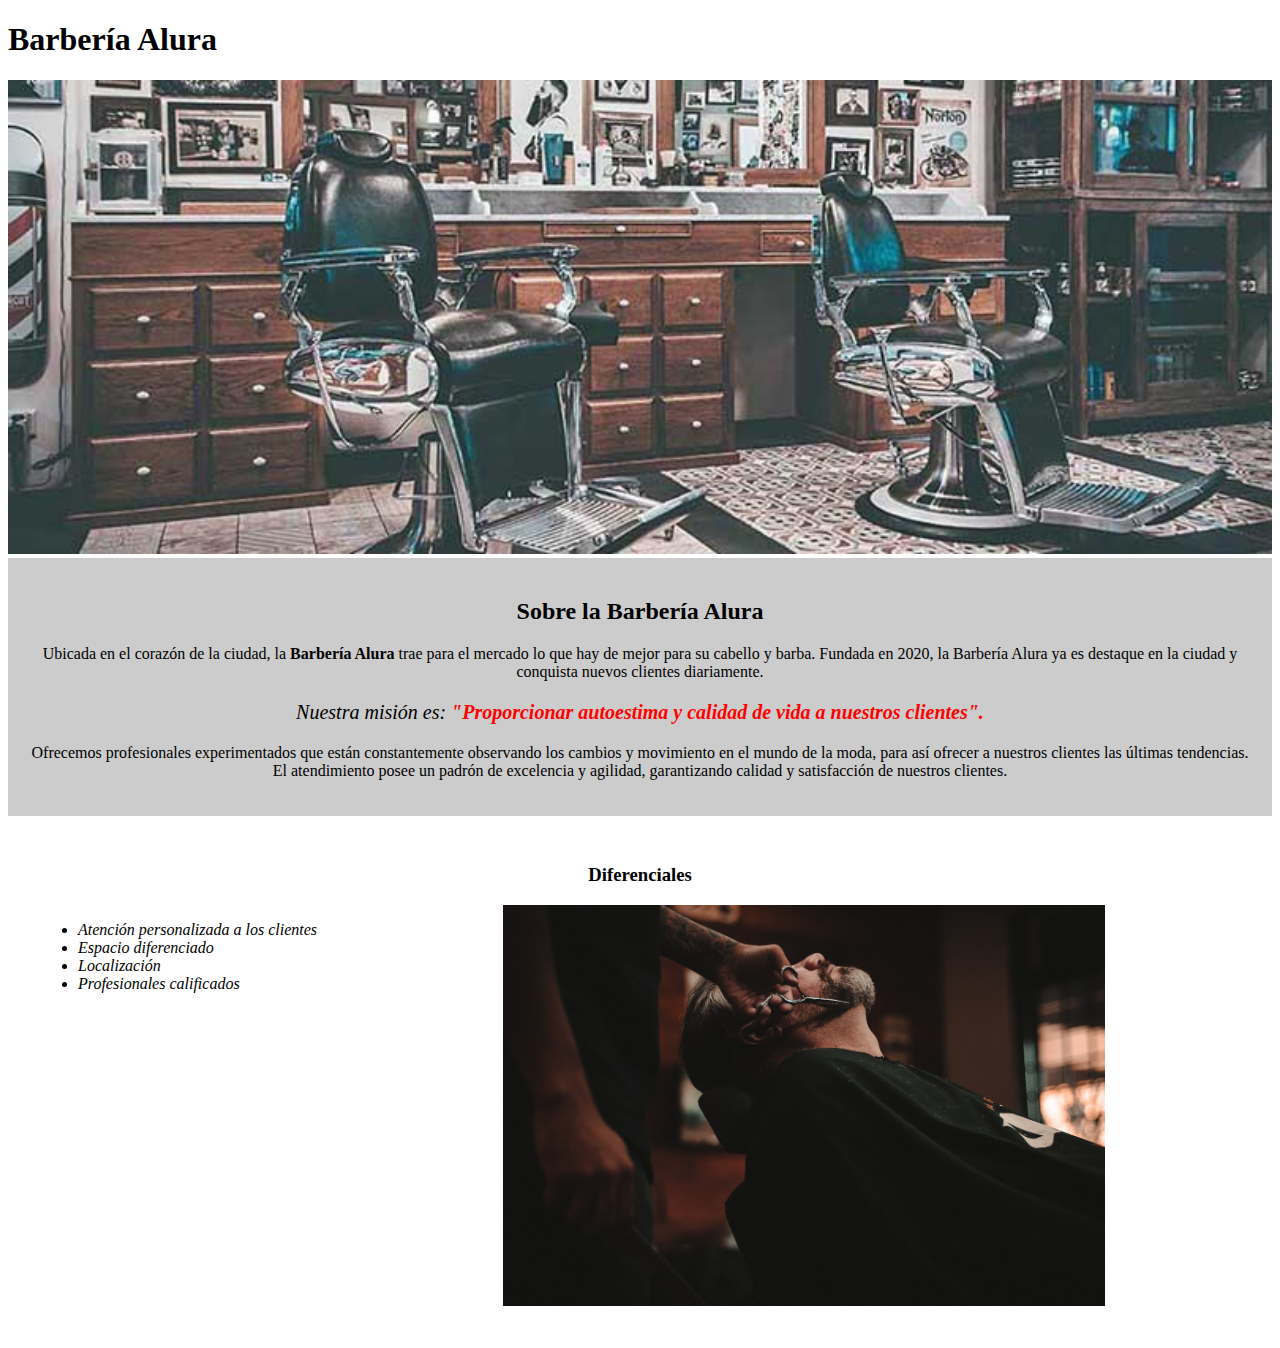
<file: index.htm>
<!DOCTYPE html>
<html lang="es-419">
    <head>
        <meta charset="UTF-8">
        <meta http-equiv="X-UA-Compatible" content="IE=edge">
        <meta name="viewport" content="width=device-width, initial-scale=1.0">

        <title>Barbería Alura</title>
        <link rel="stylesheet" href="styles/style-home.css">

    </head>

    <body>

        <header>
            <h1 class="titulo-principal">Barbería Alura</h1>
        </header>

        <img id="banner" src="img/banner.jpg">

        <div class="principal">

            <h2 class="titulo-centralizado">Sobre la Barbería Alura</h2>

            <p>Ubicada en el corazón de la ciudad, la <strong>Barbería Alura</strong> trae para el mercado lo que hay de mejor para su cabello y barba. Fundada en 2020, la Barbería Alura ya es destaque en la ciudad y conquista nuevos clientes diariamente.</p>

            <p id="mision"><em>Nuestra misión es: <strong>"Proporcionar autoestima y calidad de vida a nuestros clientes".</strong></em></p>

            <p>Ofrecemos profesionales experimentados que están constantemente observando los cambios y movimiento en el mundo de la moda, para así ofrecer a nuestros clientes las últimas tendencias. El atendimiento posee un padrón de excelencia y agilidad, garantizando calidad y satisfacción de nuestros clientes.</p>

        </div>

        <div class="diferenciales">

            <h3 class="titulo-centralizado">Diferenciales</h3>

            <ul>
                <li class="items">Atención personalizada a los clientes</li>
                <li class="items">Espacio diferenciado</li>
                <li class="items">Localización</li>
                <li class="items">Profesionales calificados</li>
            </ul>

            <img src="img/diferenciales.jpg" class="imagenDiferenciales">
        </div>


    </body>
</html>
</file>
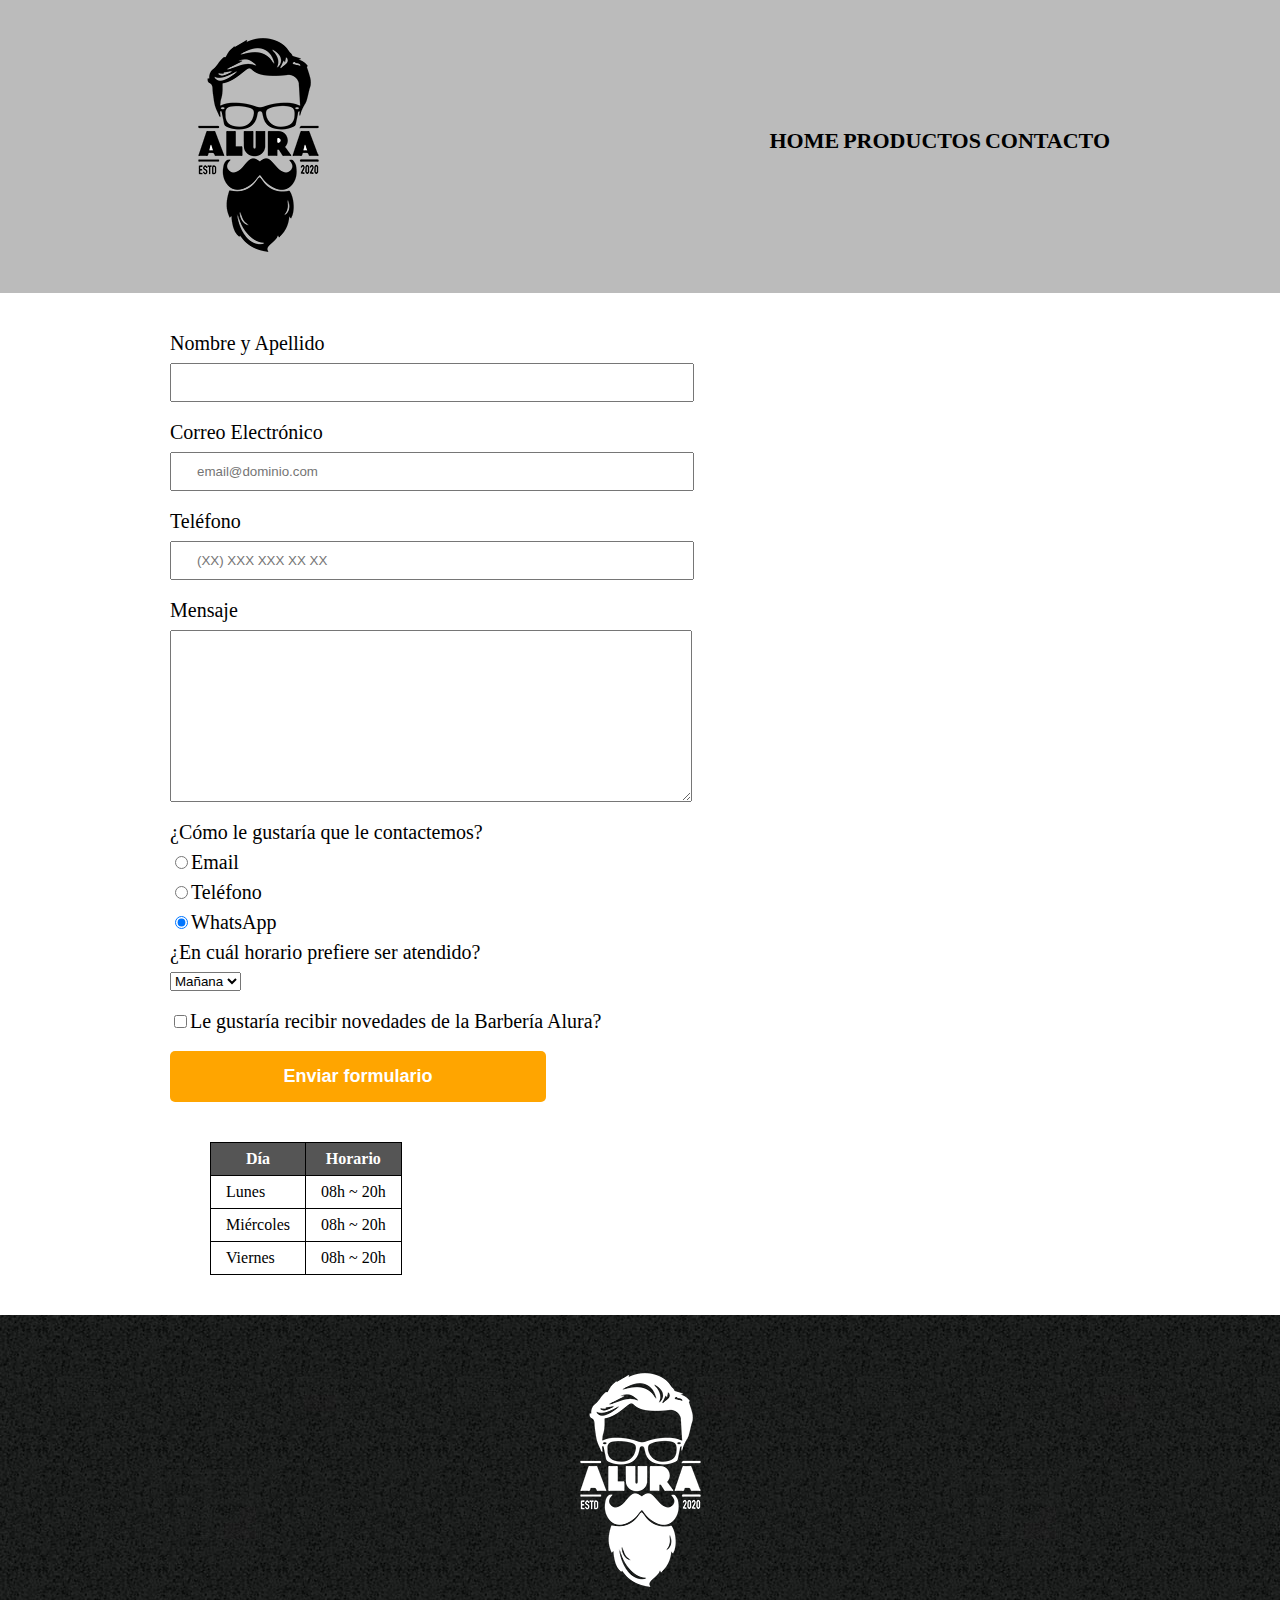
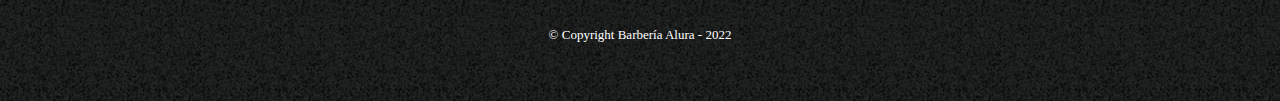
<file: contacto.html>
<!DOCTYPE html>
<html lang="es-419">
    <head>
        <meta charset="UTF-8">
        <meta http-equiv="X-UA-Compatible" content="IE=edge">
        <meta name="viewport" content="width=device-width, initial-scale=1.0">
        <title>Contanto - Barbería alura</title>
        <link rel="stylesheet" href="styles/reset.css">
        <link rel="stylesheet" href="styles/style.css">
    </head>
    <body>
        <header>
            <div class="caja">
                <h1><img src="img/logo.png" alt="Logo de la Barbería Alura"></h1>
                <nav>
                    <ul>
                        <li><a href="index.htm">Home</a></li>
                        <li><a href="productos.html">Productos</a></li>
                        <li><a href="contacto.html">Contacto</a></li>
                    </ul>
                </nav>
            </div>
        </header>
        <main>
            <form>
                <label for="nombreApellido">Nombre y Apellido</label>
                <input type="text" id="nombreApellido" class="input-padron" required>

                <label for="correoElectronico">Correo Electrónico</label>
                <input type="email" id="correoElectronico" class="input-padron" required placeholder="email@dominio.com">

                <label for="Telefono">Teléfono</label>
                <input type="tel" id="telefono" class="input-padron" required placeholder="(XX) XXX XXX XX XX">

                <label for="mensaje">Mensaje</label>
                <textarea cols="70" rows="10" id="mensaje" class="input-padron" required></textarea>

                <fieldset>
                    <legend>¿Cómo le gustaría que le contactemos?</legend>

                    <label for="radio-email"><input type="radio" name="contacto" value="email" id="radio-email">Email</label>
                    
                    <label for="radio-telefono"><input type="radio" name="contacto" value="telefono" id="radio-telefono">Teléfono</label>

                    <label for="radio-whatsapp"><input type="radio" name="contacto" value="whatsapp" id="radio-whatsapp" checked>WhatsApp</label>
                    
                </fieldset>

                <fieldset>
                    <legend>¿En cuál horario prefiere ser atendido?</legend>
                    <select>
                        <option>Mañana</option>
                        <option>Tarde</option>
                        <option>Noche</option>
                    </select>
                </fieldset>

                <label class="checkbox"><input type="checkbox">Le gustaría recibir novedades de la Barbería Alura?</label>

                <input type="submit" name="contacto" value="Enviar formulario" class="enviar">
            </form>

            <table>
                <thead>
                    <tr>
                        <th>Día</th>
                        <th>Horario</th>
                    </tr>
                </thead>
                <tbody>
                    <tr>
                        <td>Lunes</td>
                        <td>08h ~ 20h</td>
                    </tr>
                    <tr>
                        <td>Miércoles</td>
                        <td>08h ~ 20h</td>
                    </tr>
                    <tr>
                        <td>Viernes</td>
                        <td>08h ~ 20h</td>
                    </tr>
                </tbody>
            </table>
        </main>
        <footer>
            <img src="img/logo-blanco.png" alt="Logo de la Barbería Alura">
            <p class="copyright">&copy Copyright Barbería Alura - 2022</p>
        </footer>
    </body>
</html>
</file>
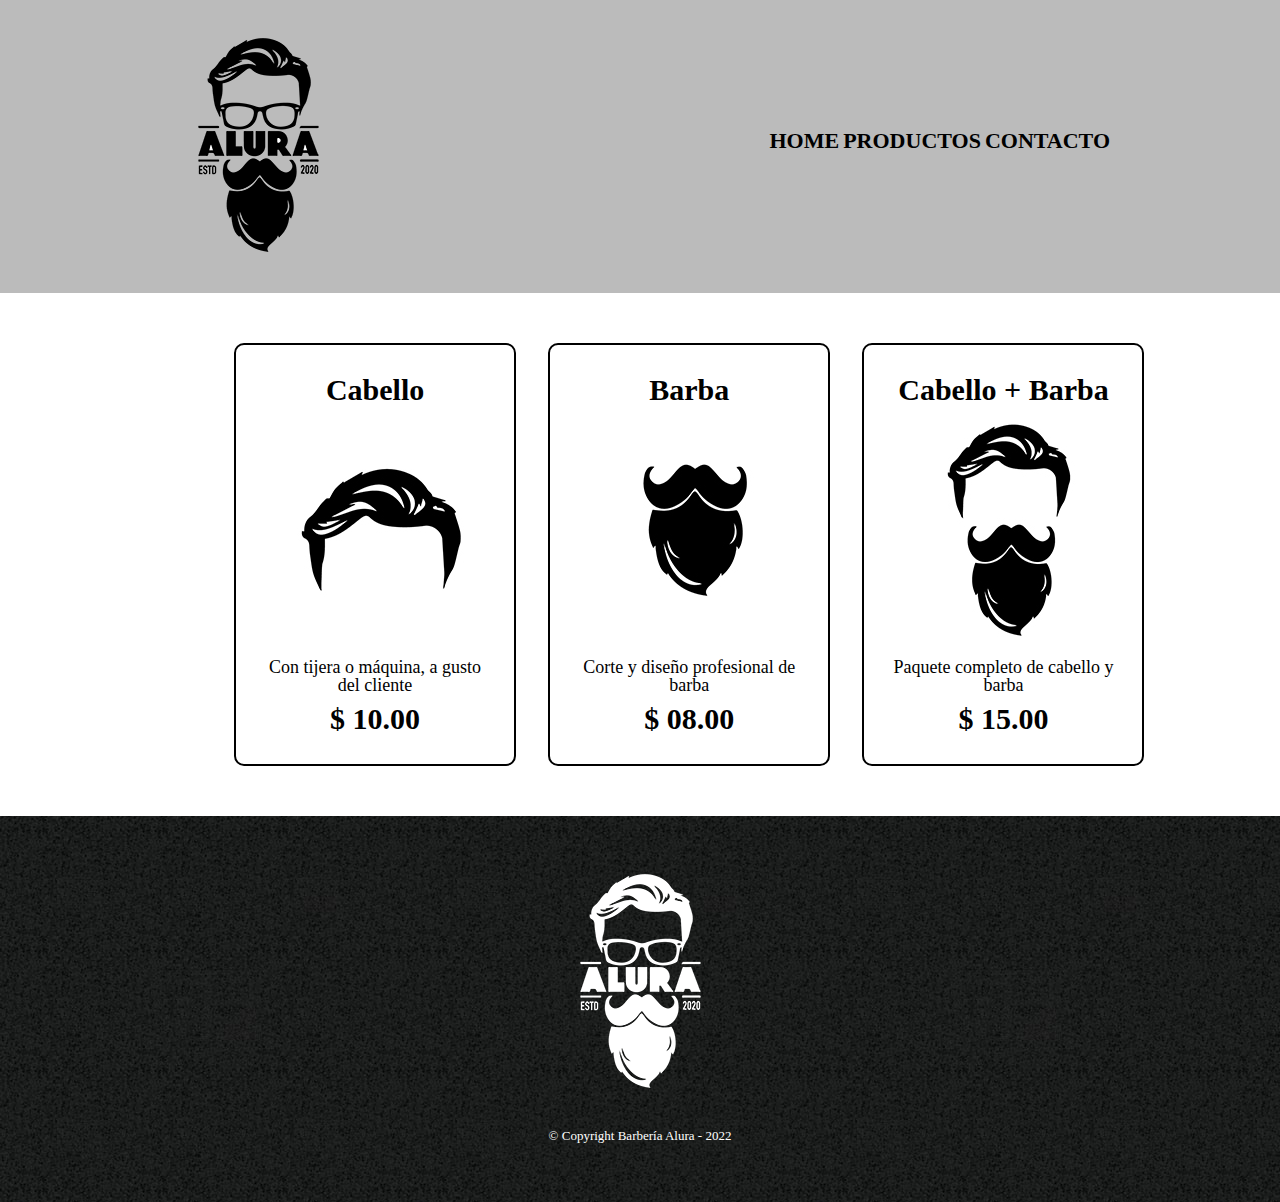
<file: productos.html>
<!DOCTYPE html>
<html lang="es-419">
    <head>
        <meta charset="UTF-8">
        <meta http-equiv="X-UA-Compatible" content="IE=edge">
        <meta name="viewport" content="width=device-width, initial-scale=1.0">
        <title>Productos - Barbería alura</title>
        <link rel="stylesheet" href="styles/reset.css">
        <link rel="stylesheet" href="styles/style.css">
    </head>
    <body>
        <header>
            <div class="caja">
                <h1><img src="img/logo.png"></h1>
                <nav>
                    <ul>
                        <li><a href="index.htm">Home</a></li>
                        <li><a href="productos.html">Productos</a></li>
                        <li><a href="contacto.html">Contacto</a></li>
                    </ul>
                </nav>
            </div>
        </header>
        <main>
            <ul class="productos">
                <li>
                    <h2>Cabello</h2>
                    <img src="img/cabello.jpg">
                    <p class="producto-descripcion">Con tijera o máquina, a gusto del cliente</p>
                    <p class="producto-precio">$ 10.00</p>
                </li>
                <li>
                    <h2>Barba</h2>
                    <img src="img/barba.jpg">
                    <p class="producto-descripcion">Corte y diseño profesional de barba</p>
                    <p class="producto-precio">$ 08.00</p>
                </li>
                <li>
                    <h2>Cabello + Barba</h2>
                    <img src="img/cabello+barba.jpg">
                    <p class="producto-descripcion">Paquete completo de cabello y barba</p>
                    <p class="producto-precio">$ 15.00</p>
                    </li>
            </ul>
        </main>

        <footer>
            <img src="img/logo-blanco.png">
            <p class="copyright">&copy Copyright Barbería Alura - 2022</p>
        </footer>
    </body>
</html>
</file>
<file: styles/style-home.css>
.titulo-principal{
    paddin-left: 30px;
}

#banner{
    width: 100%;
}

.principal{
    background: #CCCCCC;
    padding: 20px;
}

.titulo-centralizado{
    text-align: center;
}

p{
    text-align: center;
}

em strong{
    color: red;
}

#mision{
    font-size: 20px;
}

.diferenciales{
    background: #FFFFFF;
    padding: 30px;
}

.items{
    font-style: italic;
}

ul{
    display: inline-block;
    vertical-align: top;
    width: 20%;
    margin-right: 15%;
}

.imagenDiferenciales{
    width: 50%;
}
</file>
<file: styles/style.css>
header{
    background-color: #BBBBBB;
    padding: 20px 0;
}

.caja{
    width: 940px;
    position: relative;
    margin: 0 auto;
}

nav{
    position: absolute;
    top: 110px;
    right: 0;
}

nav li{
    display: inline;
    margin: 0 0 0 15;
}

nav a{
    text-transform: uppercase;
    color: #000000;
    font-weight: bold;
    font-size: 22px;
    text-decoration: none;
}

nav a:hover{
    color: #c78c19;
    text-decoration: underline;
}

.productos{
    width: 940px;
    margin: 0 auto;
    padding: 50px;
}


.productos li{
    display: inline-block;
    text-align: center;
    width: 30%;
    vertical-align: top;
    margin: 0 1.5%;
    padding: 30px 20px;
    box-sizing: border-box;
    border: 2px solid #000000;
    border-radius: 10px;
}

.productos li:hover{
    border-color: #c78c19;
}

.productos li:active{
    border-color: #088c19;
}

.productos h2{
    font-size: 30px;
    font-weight: bold;
}

.productos li:hover h2{
    font-size: 33px;
}

.producto-descripcion{
    font-size: 18px;
}

.producto-precio{
    font-size: 30px;
    font-weight: bold;
    margin-top: 10px;
}

footer{
    text-align: center;
    background: url(../img/bg.jpg);
    padding: 40px;
}

.copyright{
    color: white;
    font-size: 13px;
    margin: 20px;
}

main{
    width: 940px;
    margin: 0 auto;
}

form{
    margin: 40px 0;
}

form label, form legend{
    display: block;
    font-size: 20px;
    margin: 0 0 10px;
}

.input-padron{
    display: block;
    margin: 0 0 20px;
    padding: 10px 25px;
    width: 50%;
}

.checkbox{
    margin: 20px 0;
}

.enviar{
    width: 40%;
    padding: 15px 0;
    font-size: 18px;
    font-weight: bold;
    color: white;
    background: orange;
    border: none;
    border-radius: 5px;
    transition: 1s all;
    cursor: pointer;
}

.enviar:hover{
    background: darkorange;
    transform: scale(1.2);
}

table{
    margin: 40px 40px;
}

thead{
    background: #555555;
    color: white;
    font-weight: bold;
}

td,th{
    border: 1px solid #000000;
    padding: 8px 15px; 
}
</file>
